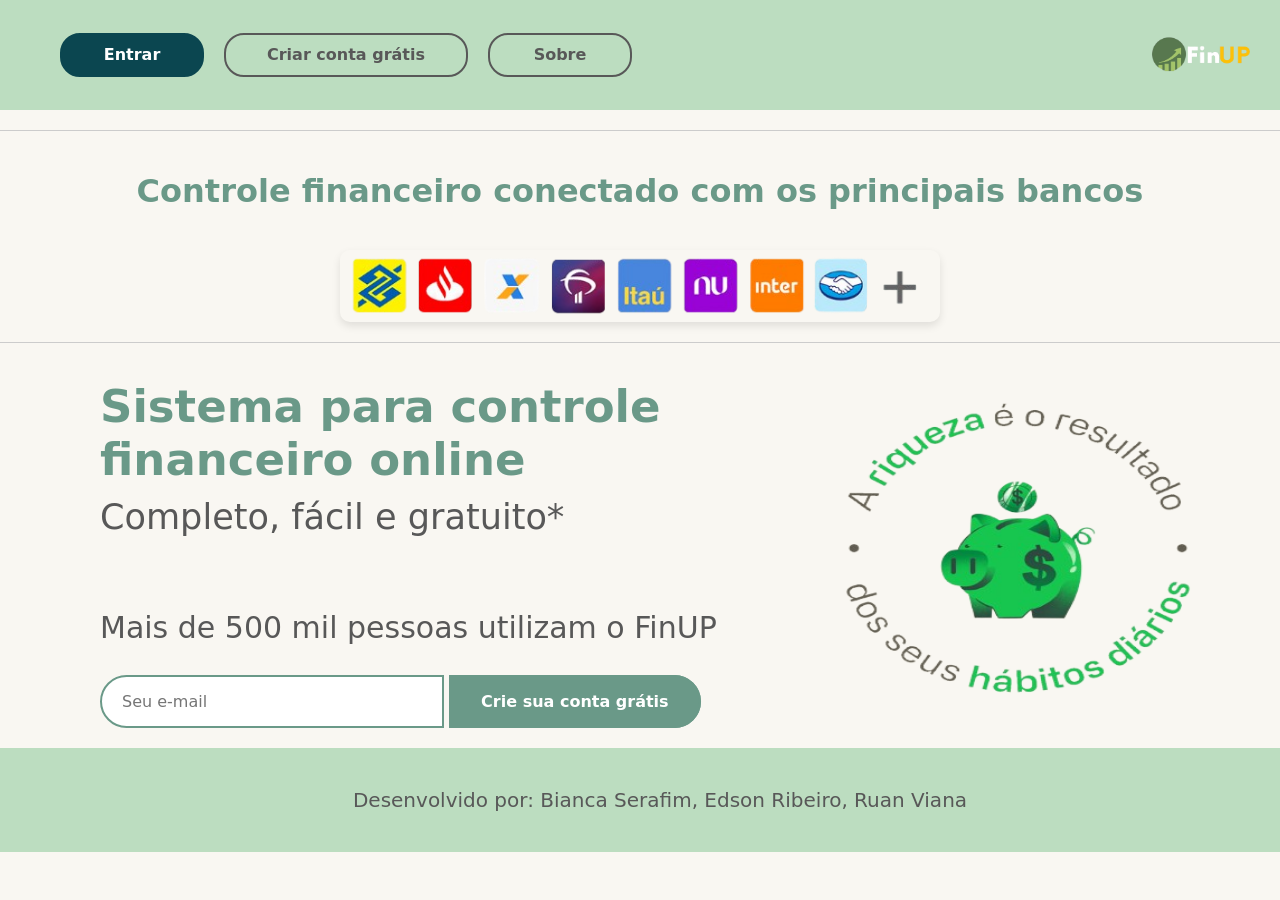
<file: Trabalho.HTML/index.html>
<!DOCTYPE html>
<html lang="pt-BR">
<head>
    <meta charset="UTF-8">
    <meta name="viewport" content="width=device-width, initial-scale=1.0">
    <title>Simulador Financeiro Pessoal</title>
    <link rel="stylesheet" href="style.css">
</head>
<body>
    <header class="header">
        <ul>
            <a class="Entrar" href="login.html">Entrar</a>
            <a class="Criar" href="cadastro.html">Criar conta grátis</a>
            <a class="Sobre" href="historia.html">Sobre</a>
        </ul>
        <img class="logo" src="Images/FinUp.png" alt="Imagem representando finanças"">
    </header>
    <hr>
    <div class="">
    <main>
            <h1 class="bancos">Controle financeiro conectado com os principais bancos</h1>
            <img class="imagem-banco" src="Images/Bancos.01.png" alt="Imagem representando bancos" width="500">
    </main>
    </div>

        <hr>

    <div  id="article">
        <h2 class="mensagem">Sistema para controle <br> financeiro online</h2>
        <h3 class="continua">Completo, fácil e gratuito*</h3>
    </div>
    <img class="porquinho" src="Images/porquinho.png" alt="Porquinho">
    <br>
    <br>
    <div class="criar-conta">
        <p class="cadastro-msg">Mais de 500 mil pessoas utilizam o FinUP</p>
        <input type="email" name="email" id="Seu-email" placeholder="Seu e-mail" required>
        <a href="cadastro.html" class="botao-cadastro">Crie sua conta grátis</a>
    </div>
    <footer class="rodape">
        <p>Desenvolvido por: Bianca Serafim, Edson Ribeiro, Ruan Viana</p>
    </footer>
</body>
</html>
</file>
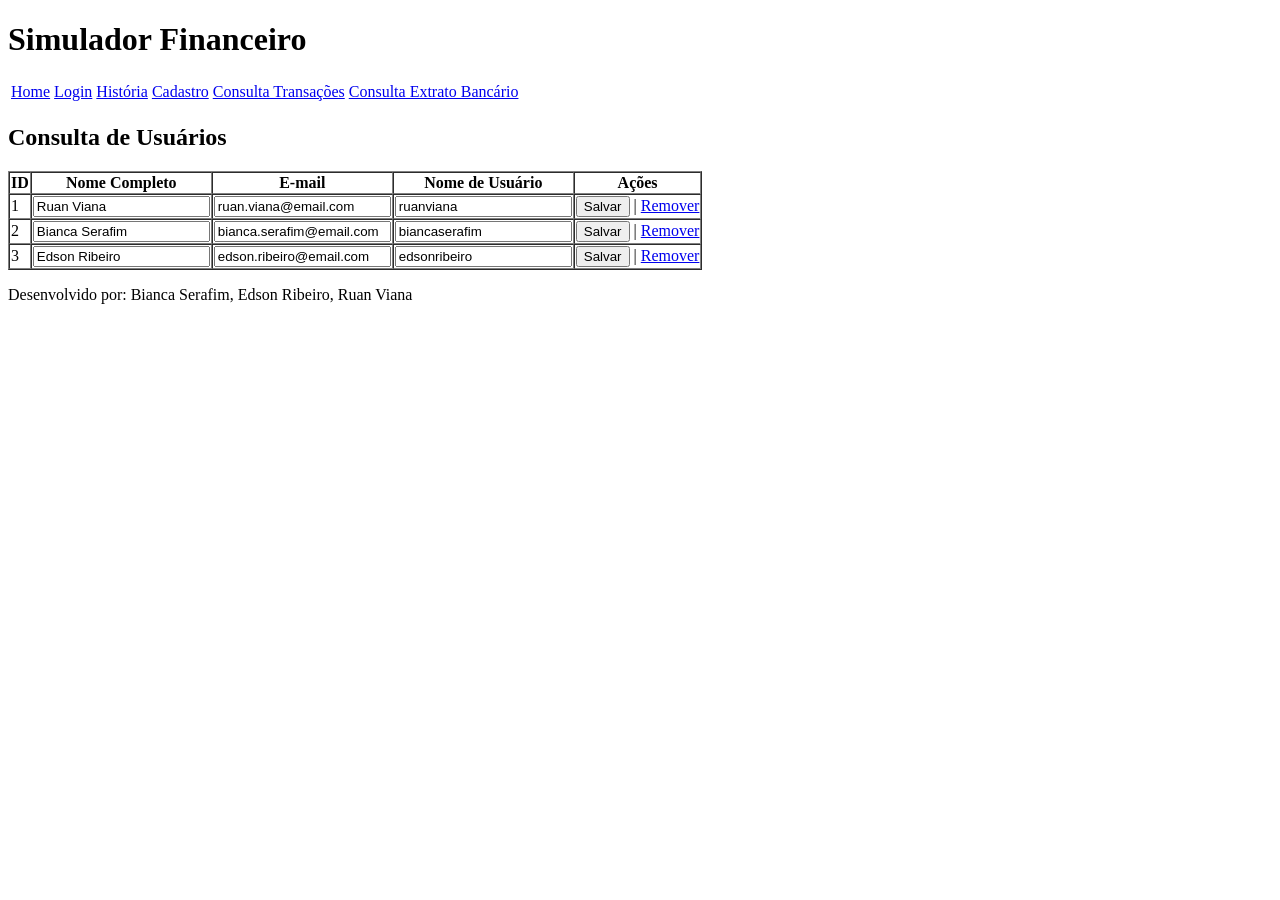
<file: Trabalho.HTML/consultadados.html>
<!DOCTYPE html>
<html lang="pt-BR">
<head>
    <meta charset="UTF-8">
    <meta name="viewport" content="width=device-width, initial-scale=1.0">
    <title>Consulta de Usuários</title>
    <link rel="icon" href="Images/01.MAIN.png" type="image/png">
</head>
<body>
    <header>
        <h1>Simulador Financeiro</h1>
        <nav>
            <table>
                <tr>
                    <td><a href="index.html">Home</a></td>
                    <td><a href="login.html">Login</a></td>
                    <td><a href="historia.html">História</a></td>
                    <td><a href="cadastro.html">Cadastro</a></td>
                    <td><a href="consultatransacoes.html">Consulta Transações</a></td>
                    <td><a href="consultaextrato.html">Consulta Extrato Bancário</a></td>
                </tr>
            </table>
        </nav>
    </header>

    <main>
        <h2>Consulta de Usuários</h2>
        <form>
            <table border="1" cellspacing="0">
                <thead>
                    <tr>
                        <th>ID</th>
                        <th>Nome Completo</th>
                        <th>E-mail</th>
                        <th>Nome de Usuário</th>
                        <th>Ações</th>
                    </tr>
                </thead>
                <tbody>
                    <tr>
                        <td>1</td>
                        <td><input type="text" name="nome1" value="Ruan Viana"></td>
                        <td><input type="email" name="email1" value="ruan.viana@email.com"></td>
                        <td><input type="text" name="usuario1" value="ruanviana"></td>
                        <td>
                            <button type="submit">Salvar</button> |
                            <a href="remover.html?id=1">Remover</a>
                        </td>
                    </tr>
                    <tr>
                        <td>2</td>
                        <td><input type="text" name="nome2" value="Bianca Serafim"></td>
                        <td><input type="email" name="email2" value="bianca.serafim@email.com"></td>
                        <td><input type="text" name="usuario2" value="biancaserafim"></td>
                        <td>
                            <button type="submit">Salvar</button> |
                            <a href="remover.html?id=2">Remover</a>
                        </td>
                    </tr>
                    <tr>
                        <td>3</td>
                        <td><input type="text" name="nome3" value="Edson Ribeiro"></td>
                        <td><input type="email" name="email3" value="edson.ribeiro@email.com"></td>
                        <td><input type="text" name="usuario3" value="edsonribeiro"></td>
                        <td>
                            <button type="submit">Salvar</button> |
                            <a href="remover.html?id=3">Remover</a>
                        </td>
                    </tr>
                </tbody>
            </table>
        </form>
    </main>

    <footer>
        <p>Desenvolvido por: Bianca Serafim, Edson Ribeiro, Ruan Viana</p>
    </footer>
</body>
</html>
</file>
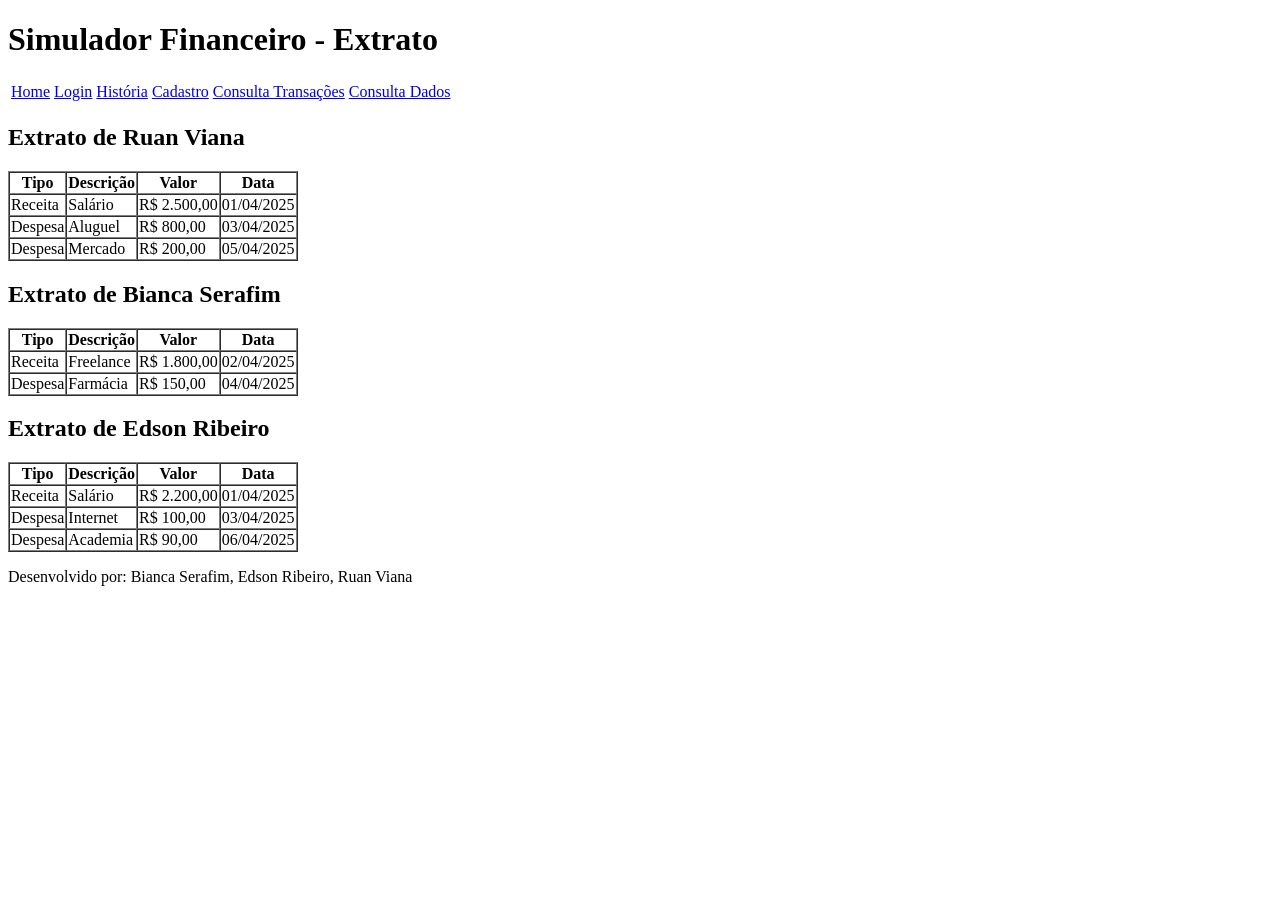
<file: Trabalho.HTML/consultaextrato.html>
<!DOCTYPE html>
<html lang="pt-BR">
<head>
    <meta charset="UTF-8">
    <meta name="viewport" content="width=device-width, initial-scale=1.0">
    <title>Extrato de Usuários</title>
    <link rel="icon" href="Images/01.MAIN.png" type="image/png">
</head>
<body>
    <header>
        <h1>Simulador Financeiro - Extrato</h1>
        <nav>
            <table>
                <tr>
                    <td><a href="index.html">Home</a></td>
                    <td><a href="login.html">Login</a></td>
                    <td><a href="historia.html">História</a></td>
                    <td><a href="cadastro.html">Cadastro</a></td>
                    <td><a href="consultatransacoes.html">Consulta Transações</a></td>
                    <td><a href="consultadados.html">Consulta Dados</a></td>
                </tr>
            </table>
        </nav>
    </header>

    <main>
        <section>
            <h2>Extrato de Ruan Viana</h2>
            <table border="1" cellspacing="0">
                <thead>
                    <tr>
                        <th>Tipo</th>
                        <th>Descrição</th>
                        <th>Valor</th>
                        <th>Data</th>
                    </tr>
                </thead>
                <tbody>
                    <tr>
                        <td>Receita</td>
                        <td>Salário</td>
                        <td>R$ 2.500,00</td>
                        <td>01/04/2025</td>
                    </tr>
                    <tr>
                        <td>Despesa</td>
                        <td>Aluguel</td>
                        <td>R$ 800,00</td>
                        <td>03/04/2025</td>
                    </tr>
                    <tr>
                        <td>Despesa</td>
                        <td>Mercado</td>
                        <td>R$ 200,00</td>
                        <td>05/04/2025</td>
                    </tr>
                </tbody>
            </table>
        </section>

        <section>
            <h2>Extrato de Bianca Serafim</h2>
            <table border="1" cellspacing="0">
                <thead>
                    <tr>
                        <th>Tipo</th>
                        <th>Descrição</th>
                        <th>Valor</th>
                        <th>Data</th>
                    </tr>
                </thead>
                <tbody>
                    <tr>
                        <td>Receita</td>
                        <td>Freelance</td>
                        <td>R$ 1.800,00</td>
                        <td>02/04/2025</td>
                    </tr>
                    <tr>
                        <td>Despesa</td>
                        <td>Farmácia</td>
                        <td>R$ 150,00</td>
                        <td>04/04/2025</td>
                    </tr>
                </tbody>
            </table>
        </section>

        <section>
            <h2>Extrato de Edson Ribeiro</h2>
            <table border="1" cellspacing="0">
                <thead>
                    <tr>
                        <th>Tipo</th>
                        <th>Descrição</th>
                        <th>Valor</th>
                        <th>Data</th>
                    </tr>
                </thead>
                <tbody>
                    <tr>
                        <td>Receita</td>
                        <td>Salário</td>
                        <td>R$ 2.200,00</td>
                        <td>01/04/2025</td>
                    </tr>
                    <tr>
                        <td>Despesa</td>
                        <td>Internet</td>
                        <td>R$ 100,00</td>
                        <td>03/04/2025</td>
                    </tr>
                    <tr>
                        <td>Despesa</td>
                        <td>Academia</td>
                        <td>R$ 90,00</td>
                        <td>06/04/2025</td>
                    </tr>
                </tbody>
            </table>
        </section>
    </main>

    <footer>
        <p>Desenvolvido por: Bianca Serafim, Edson Ribeiro, Ruan Viana</p>
    </footer>
</body>
</html>
</file>
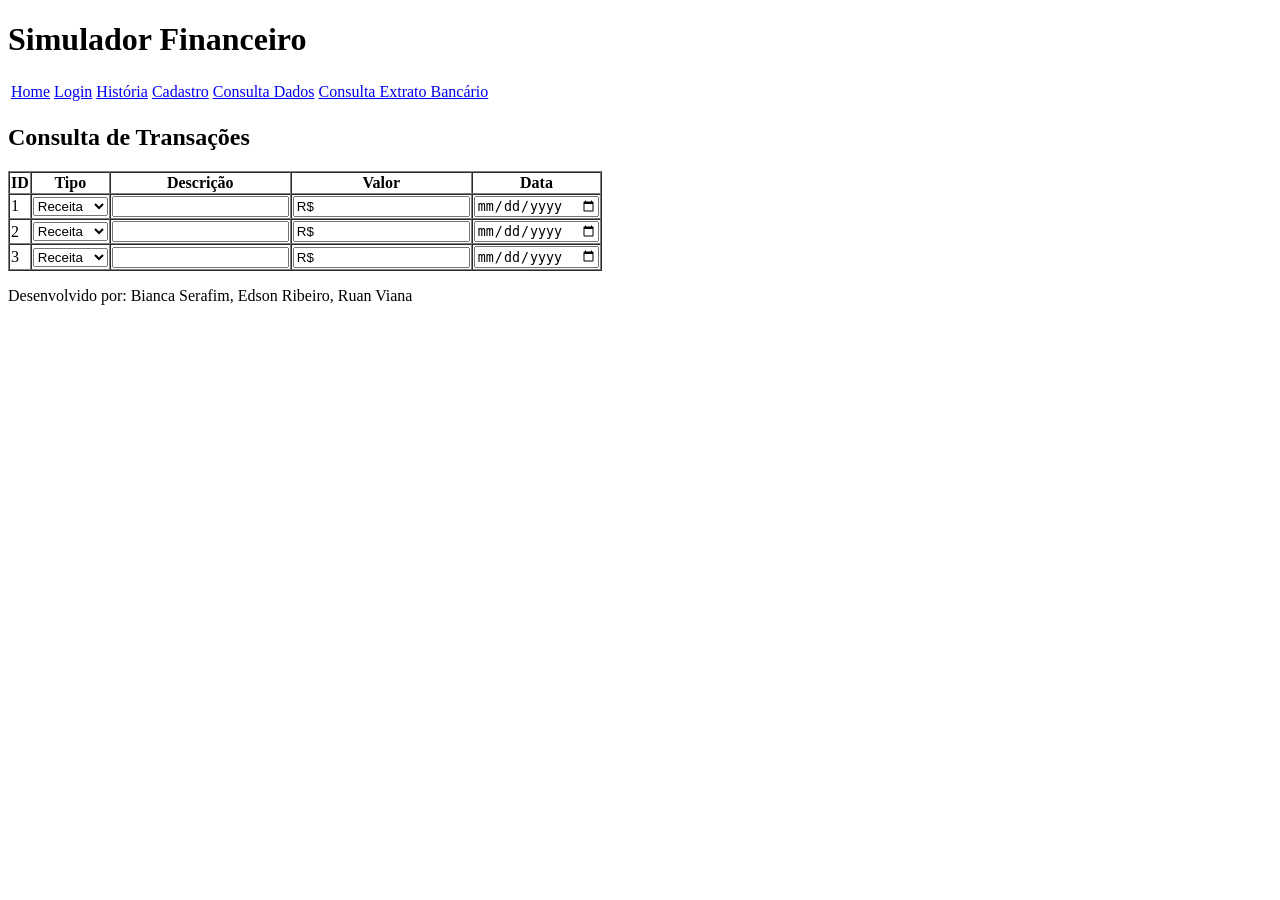
<file: Trabalho.HTML/consultatransacoes.html>
<!DOCTYPE html>
<html lang="pt-BR">
<head>
    <meta charset="UTF-8">
    <meta name="viewport" content="width=device-width, initial-scale=1.0">
    <title>Consulta Financeira</title>
    <link rel="icon" href="Images/01.MAIN.png" type="image/png">
</head>
<body>
    <header>
        <h1>Simulador Financeiro</h1>
        <nav>
            <table>
                <tr>
                    <td><a href="index.html">Home</a></td>
                    <td><a href="login.html">Login</a></td>
                    <td><a href="historia.html">História</a></td>
                    <td><a href="cadastro.html">Cadastro</a></td>
                    <td><a href="consultadados.html">Consulta Dados</a></td>
                    <td><a href="consultaextrato.html">Consulta Extrato Bancário</a></td>
                </tr>
            </table>
        </nav>
    </header>

    <main>
        <h2>Consulta de Transações</h2>
        <table border="1" cellspacing="0">
            <thead>
                <tr>
                    <th>ID</th>
                    <th>Tipo</th>
                    <th>Descrição</th>
                    <th>Valor</th>
                    <th>Data</th>
                </tr>
            </thead>
            <tbody>
                <tr>
                    <td>1</td>
                    <td>
                        <select name="tipo1" id="tipo1">
                            <option value="Receita">Receita</option>
                            <option value="Despesa">Despesa</option>
                        </select>
                    </td>
                    <td><input type="text" name="descricao1"></td>
                    <td><input type="text" name="valor1" value="R$ "></td>
                    <td><input type="date" name="data1"></td>
                </tr>
                <tr>
                    <td>2</td>
                    <td>
                        <select name="tipo2" id="tipo2">
                            <option value="Receita">Receita</option>
                            <option value="Despesa">Despesa</option>
                        </select>
                    </td>
                    <td><input type="text" name="descricao2"></td>
                    <td><input type="text" name="valor2" value="R$ "></td>
                    <td><input type="date" name="data2"></td>
                </tr>
                <tr>
                    <td>3</td>
                    <td>
                        <select name="tipo3" id="tipo3">
                            <option value="Receita">Receita</option>
                            <option value="Despesa">Despesa</option>
                        </select>
                    </td>
                    <td><input type="text" name="descricao3"></td>
                    <td><input type="text" name="valor3" value="R$ "></td>
                    <td><input type="date" name="data3"></td>
                </tr>
            </tbody>
        </table>
    </main>

    <footer>
        <p>Desenvolvido por: Bianca Serafim, Edson Ribeiro, Ruan Viana</p>
    </footer>
</body>
</html>
</file>
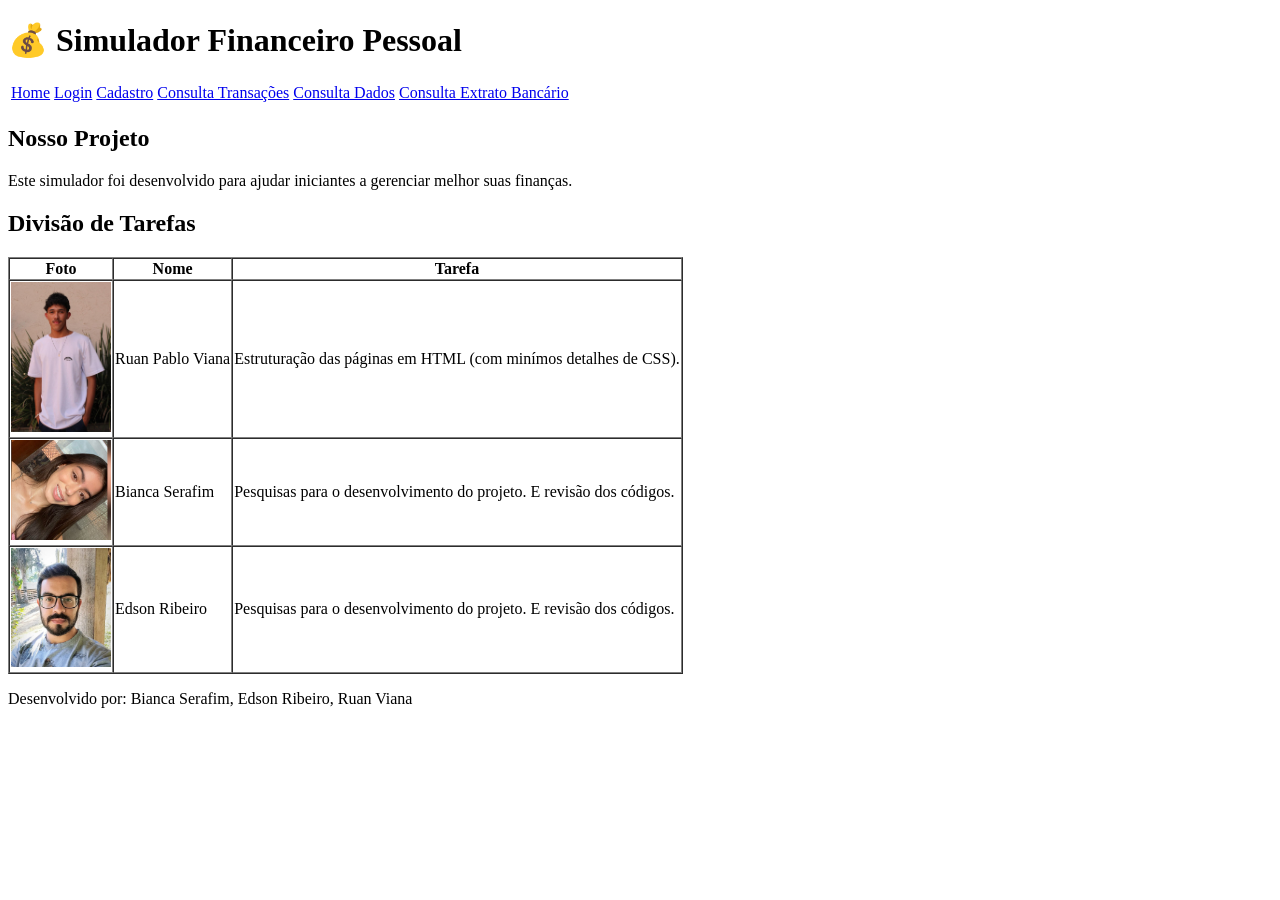
<file: Trabalho.HTML/historia.html>
<!DOCTYPE html>
<html lang="pt-BR">
<head>
    <meta charset="UTF-8">
    <meta name="viewport" content="width=device-width, initial-scale=1.0">
    <title>História - Simulador Financeiro</title>
</head>
<body>
    <header>
        <h1>💰 Simulador Financeiro Pessoal</h1>
        <nav>
            <table>
                <tr>
                    <td><a href="index.html">Home</a></td>
                    <td><a href="login.html">Login</a></td>
                    <td><a href="cadastro.html">Cadastro</a></td>
                    <td><a href="consultatransacoes.html">Consulta Transações</a></td>
                    <td><a href="consultadados.html">Consulta Dados</a></td>
                    <td><a href="consultaextrato.html">Consulta Extrato Bancário</a></td>
                </tr>
            </table>
        </nav>
    </header>

    <main>
        <section>
            <h2>Nosso Projeto</h2>
            <p>Este simulador foi desenvolvido para ajudar iniciantes a gerenciar melhor suas finanças.</p>
            <h2>Divisão de Tarefas</h2>
            <table border="1" cellspacing="0">
                <tr>
                    <th>Foto</th>
                    <th>Nome</th>
                    <th>Tarefa</th>
                </tr>
                <tr>
                    <td><img src="Images/02.jfif" alt="Ruan Pablo Viana" width="100"></td>
                    <td>Ruan Pablo Viana</td>
                    <td>Estruturação das páginas em HTML (com minímos detalhes de CSS).</td>
                </tr>
                <tr>
                    <td><img src="Images/03.jfif" alt="Bianca Serafim" width="100"></td>
                    <td>Bianca Serafim</td>
                    <td>Pesquisas para o desenvolvimento do projeto. E revisão dos códigos.</td>
                </tr>
                <tr>
                    <td><img src="Images/04.jfif" alt="Edson Ribeiro" width="100"></td>
                    <td>Edson Ribeiro</td>
                    <td>Pesquisas para o desenvolvimento do projeto. E revisão dos códigos.</td>
                </tr>
            </table>
        </section>
    </main>

    <footer>
        <p>Desenvolvido por: Bianca Serafim, Edson Ribeiro, Ruan Viana</p>
    </footer>
</body>
</html>
</file>
<file: Trabalho.HTML/style.css>
*{
    font-family: system-ui, -apple-system, BlinkMacSystemFont, 'Segoe UI', Roboto, Oxygen, Ubuntu, Cantarell, 'Open Sans', 'Helvetica Neue', sans-serif;
}
body{
    margin: 0;
    background-color: #f9f7f2;
    display: block;
}
.header{
    display: flex;
    justify-content: space-between;
    align-items: center;
    padding: 40px 20px;
    background-color: #bcddc0;
    height: 30px;
}
.logo{
    max-width: 100px;
    height: auto;
    margin: 40px auto 10px auto;
    margin-top: 16px;
    margin-right: 10px;
}

.header ul{
    list-style: none;
    display: flex;
    gap: 20px;
}
.header ul a{
    text-decoration: none;
    font-weight: bold;
}
.Entrar{
    color:white;
    text-decoration: none;
    font-weight: bold;
    border-radius: 20px;
    padding: 10px 20px;
    border: #0b4650 solid 2px;
    background-color: #0b4650;
    height: 20px;
    width: 100px;
    text-align: center;
    transition: background-color 0.3s, color 0.3s;
}
.Entrar:hover{
    background-color: #0d5b69;
}
.Criar{
    color:#585858;
    text-decoration: none;
    font-weight: bold;
    border-radius: 20px;
    padding: 10px 20px;
    border: #585858 solid 2px;
    background-color: none;
    height: 20px;
    width: 200px;
    text-align: center;
    transition: background-color 0.3s, color 0.3s;
}
.Criar:hover{
    background-color: #0d5b69;
    color: white;
    border: none;
}
.Sobre{
    color:#585858;
    text-decoration: none;
    font-weight: bold;
    border-radius: 20px;
    padding: 10px 20px;
    border: #585858 solid 2px;
    background-color: none;
    height: 20px;
    width: 100px;
    text-align: center;
    transition: background-color 0.3s, color 0.3s;
}
.Sobre:hover{
    background-color: #346a74;
    color: white;
    border: none;
}
.bancos{
    display: flex;
    flex-direction: column;
    align-items: center;
    padding: 20px;
}
.imagem-banco {
    width: 600px;
    margin: 20px auto;
    border-radius: 10px;
    box-shadow: 0 4px 8px rgba(0, 0, 0, 0.1);
    display: block; 
    max-width: 100%;
    height: auto;
}
.bancos{
    text-align: center;
    color: rgb(106, 153, 136);
    margin-bottom: 20px;
    font-size: 2rem;
}
hr {
  border: none;
  height: 1px;
  background-color: #ccc;
  margin: 20px 0;
}
#article {
    margin-left: 100px;
    font-size: 30px;
    color: rgb(106, 153, 136);
}
.mensagem {
    margin-bottom: 10px;
}
.continua {
    margin-top: 0;
    font-weight: 100;
    color: #585858
}
.cadastro-msg{
    font-weight: 100;
    font-size: 30px;
    margin-left: 100px;
    margin-top: 0;
    color: #585858;
}
#Seu-email{
    flex: 1;
    padding: 15px 20px;
    outline: none;
    font-size: 16px;
    border-radius: 50px 0 0 50px;
    border: 2px solid rgb(106, 153, 136);
    width: 300px;
    margin-left: 100px;
}
.botao-cadastro{
    background-color: rgb(106, 153, 136);
    color: white;
    border: 2px solid rgb(106, 153, 136);
    padding: 15px 30px;
    font-weight: bold;
    font-size: 16px;
    cursor: pointer;
    transition: background-color 0.3s ease;
    border-radius: 0 50px 50px 0;
    border: 2px solid rgb(106, 153, 136);
    text-decoration: none;
}
.botao-cadastro button:hover {
    background-color: rgb(106, 153, 136)
}
.porquinho {
    position: absolute;
    top: 300px;
    left: 60%;
    width: 500px;
    height: 500px;
}
.rodape {
    margin-top: 20px;
    background-color: #bcddc0;
    padding: 20px;
    text-align: center;
    color: #585858;
    font-size: 20px;
    position: relative;
    bottom: 0;
    width: 100%;
}
</file>
